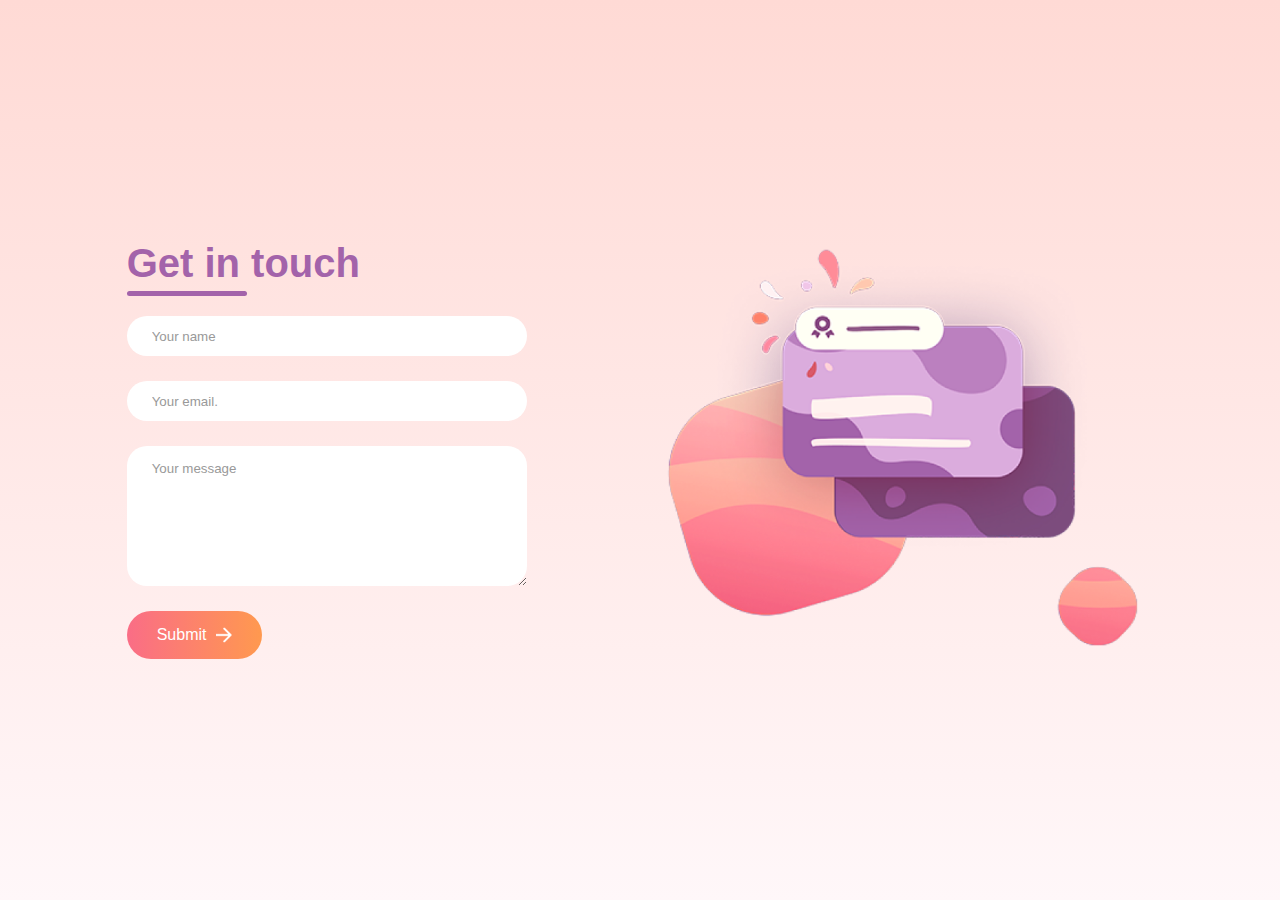
<file: index.html>
<!DOCTYPE html>
<html lang="en">
<head>
    <meta charset="UTF-8">
    <meta http-equiv="X-UA-Compatible" content="IE=edge">
    <meta name="viewport" content="width=device-width, initial-scale=1.0">
    <title>Working Form</title>

    <link rel="stylesheet" href="style.css">
</head>
<body>
    <div class="container">
        <form action="https://api.web3forms.com/submit" method="POST" class="contentLeft">
           
            <div class="text">
                <h2>Get in touch</h2>
                <hr>
            </div>

            <input type="hidden" name="access_key" value="dd6d1419-14ed-4716-baf2-175e9a5358de">
            <input name="text" type="text" placeholder="Your name" class="contact-inputs" required>
            <input name="email" type="email" placeholder="Your email." class="contact-inputs" required>
            <textarea name="message" class="contact-inputs" placeholder="Your message"></textarea>
            <button type="submit" >Submit<img src="arrow_icon.png" alt=""></button>
        </form>

        <div class="contentRight">
            <img src="right_img.png" alt="">
        </div>
        
    </div>
</body>
</html>
</file>
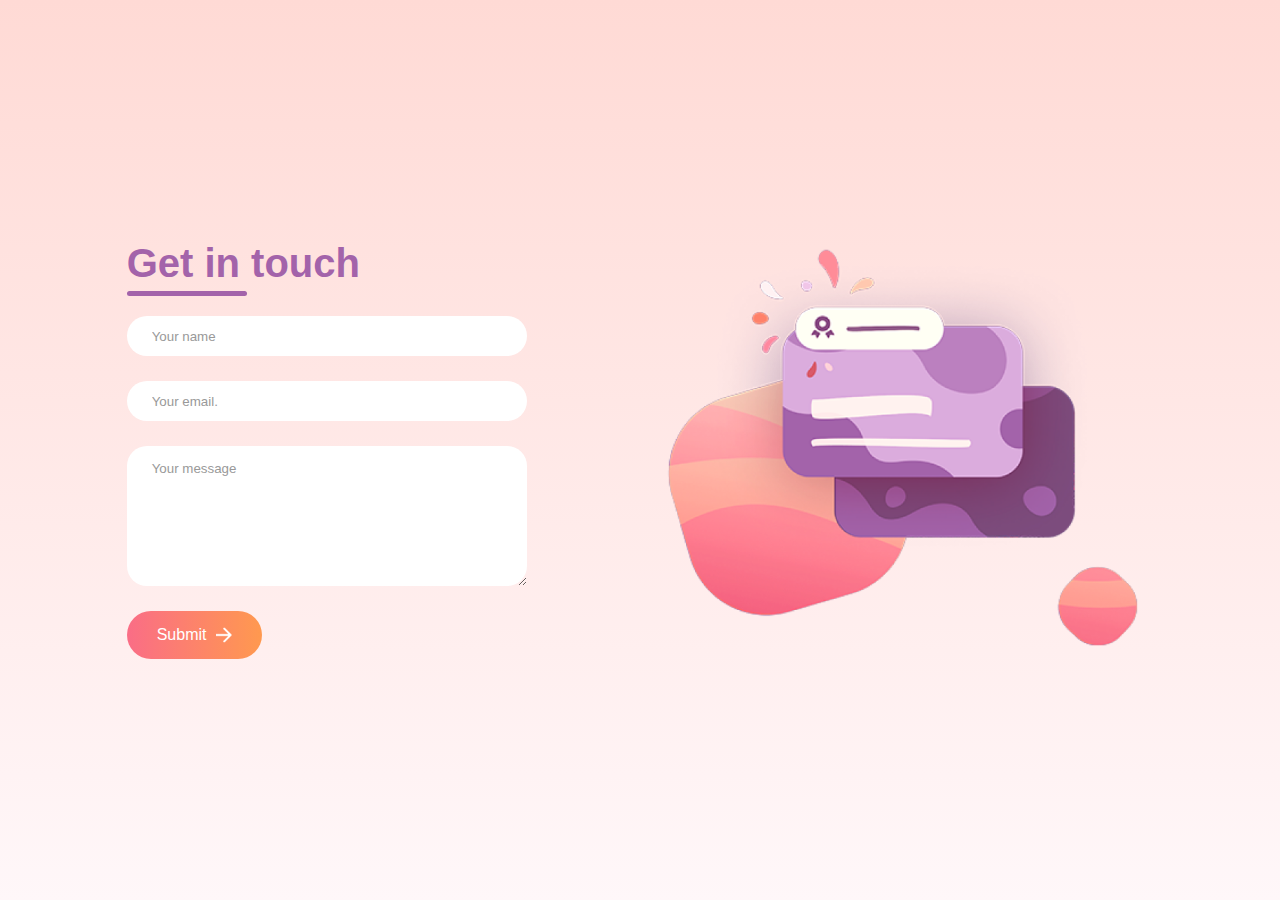
<file: WorkingForm.html>
<!DOCTYPE html>
<html lang="en">
<head>
    <meta charset="UTF-8">
    <meta http-equiv="X-UA-Compatible" content="IE=edge">
    <meta name="viewport" content="width=device-width, initial-scale=1.0">
    <title>Working Form</title>

    <link rel="stylesheet" href="WorkingForm.css">
</head>
<body>
    <div class="container">
        <form action="https://api.web3forms.com/submit" method="POST" class="contentLeft">
           
            <div class="text">
                <h2>Get in touch</h2>
                <hr>
            </div>

            <input type="hidden" name="access_key" value="dd6d1419-14ed-4716-baf2-175e9a5358de">
            <input name="text" type="text" placeholder="Your name" class="contact-inputs" required>
            <input name="email" type="email" placeholder="Your email." class="contact-inputs" required>
            <textarea name="message" class="contact-inputs" placeholder="Your message"></textarea>
            <button type="submit" >Submit<img src="arrow_icon.png" alt=""></button>
        </form>

        <div class="contentRight">
            <img src="right_img.png" alt="">
        </div>
        
    </div>
</body>
</html>
</file>
<file: style.css>
*{
    padding: 0;
    margin: 0;
    font-family: sans-serif;
    box-sizing: border-box;
}
.container{
    width: 100%;
    height: 100vh;
    display: flex;
    align-items: center;
    justify-content: space-evenly;
    background: linear-gradient(#ffdad5 , #fff7f9);
}
.contentLeft{
    display: flex;
    flex-direction: column;
    align-items: flex-start;
    gap: 20px;
}
.text h2{
    font-size: 40px;
    font-weight: 600;
    margin-bottom: 5px;
    color: #a363aa;
}
.text hr{
    border: none;
    width: 120px;
    height: 5px;
    background: #a363aa;
    border-radius: 10px;
}
.contact-inputs{
    width: 400px;
    height: 40px;
    border: 0;
    outline: 0;
    border-radius: 50px;
    color: #666;
    margin-bottom: 5px;
    padding-left: 25px;
}
.contentLeft textarea{
    height: 140px;
    border-radius: 20px;
    padding-top: 15px;
}
.contact-inputs::placeholder{
    color: #999;
}
.contact-inputs:focus{
    border: 1px solid #ff994f;
}
.contentLeft button{
    display: flex;
    align-items: center;
    padding: 15px 30px;
    border: 0;
    outline: 0;
    border-radius: 50px;
    color: #fff;
    gap: 10px;
    font-size: 16px;
    background: linear-gradient(270deg , #ff994f , #fa6d86);
    cursor: pointer;
}
.contentLeft button img{
    width: 16px;
}
.contentRight img{
    width: 500px;
}
@media (max-width: 800px){
    .contentRight{
        display: none;
    }
    .contact-inputs{
        width: 80vw;
    }
}
@media (max-width: 1000px){
    .contentRight img{
        width: 400px;
    }
    .contact-inputs{
        width: 350px;
    }
}
</file>
<file: WorkingForm.css>
*{
    padding: 0;
    margin: 0;
    font-family: sans-serif;
    box-sizing: border-box;
}
.container{
    width: 100%;
    height: 100vh;
    display: flex;
    align-items: center;
    justify-content: space-evenly;
    background: linear-gradient(#ffdad5 , #fff7f9);
}
.contentLeft{
    display: flex;
    flex-direction: column;
    align-items: flex-start;
    gap: 20px;
}
.text h2{
    font-size: 40px;
    font-weight: 600;
    margin-bottom: 5px;
    color: #a363aa;
}
.text hr{
    border: none;
    width: 120px;
    height: 5px;
    background: #a363aa;
    border-radius: 10px;
}
.contact-inputs{
    width: 400px;
    height: 40px;
    border: 0;
    outline: 0;
    border-radius: 50px;
    color: #666;
    margin-bottom: 5px;
    padding-left: 25px;
}
.contentLeft textarea{
    height: 140px;
    border-radius: 20px;
    padding-top: 15px;
}
.contact-inputs::placeholder{
    color: #999;
}
.contact-inputs:focus{
    border: 1px solid #ff994f;
}
.contentLeft button{
    display: flex;
    align-items: center;
    padding: 15px 30px;
    border: 0;
    outline: 0;
    border-radius: 50px;
    color: #fff;
    gap: 10px;
    font-size: 16px;
    background: linear-gradient(270deg , #ff994f , #fa6d86);
    cursor: pointer;
}
.contentLeft button img{
    width: 16px;
}
.contentRight img{
    width: 500px;
}
@media (max-width: 800px){
    .contentRight{
        display: none;
    }
    .contact-inputs{
        width: 80vw;
    }
}
@media (max-width: 1000px){
    .contentRight img{
        width: 400px;
    }
    .contact-inputs{
        width: 350px;
    }
}
</file>
